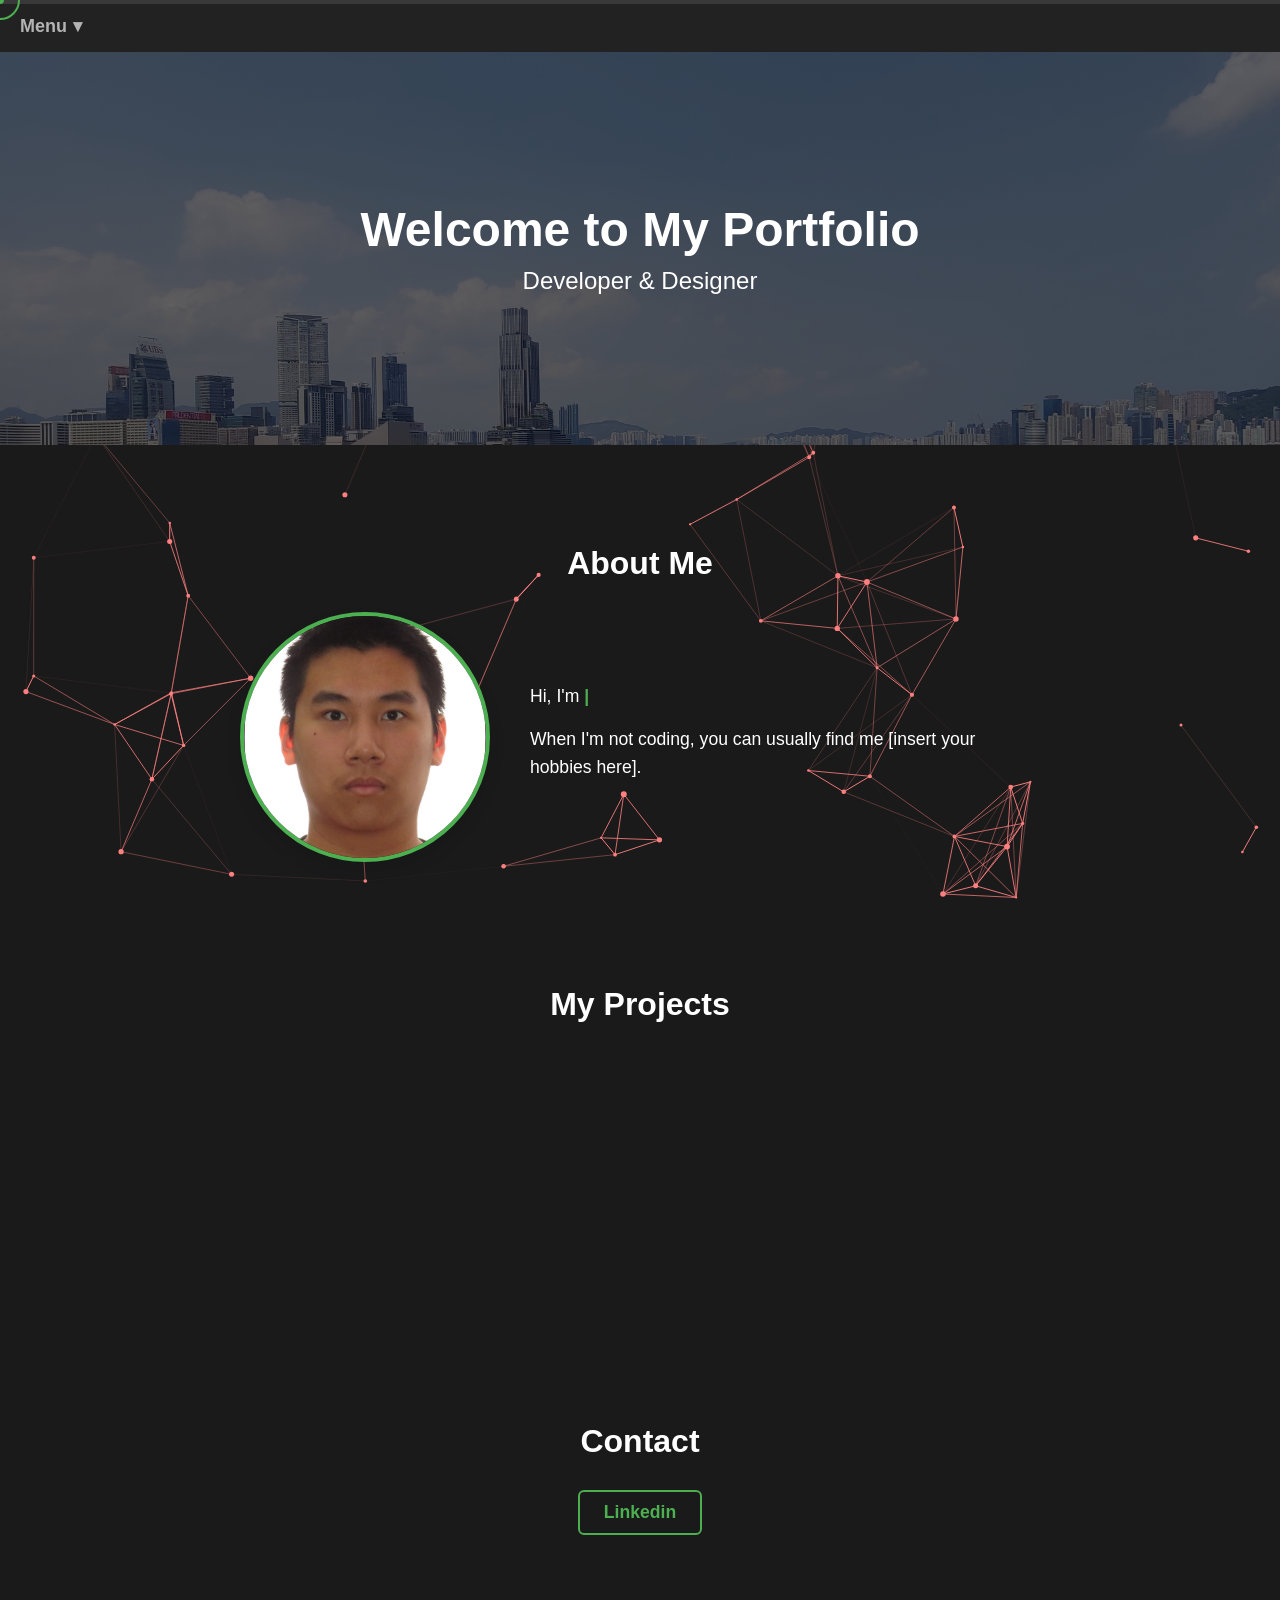
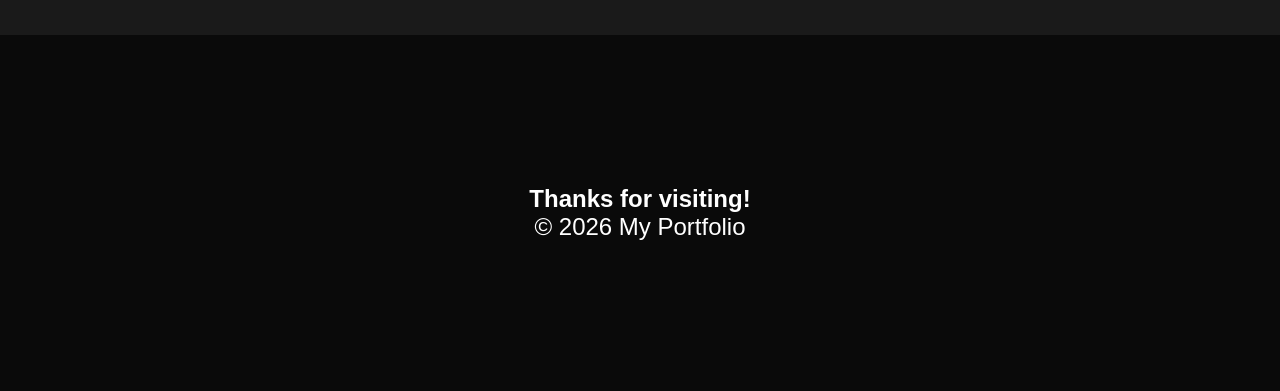
<file: index.html>
<!DOCTYPE html>
<html lang="en">
<head>
    <meta charset="UTF-8">
    <!-- This meta tag is the secret to making it responsive on mobile phones -->
    <meta name="viewport" content="width=device-width, initial-scale=1.0">
    <title>My Fancy Portfolio</title>
    <link rel="stylesheet" href="static/style.css">
</head>
<body>
    <div class="progress-container">
        <div class="progress-bar" id="myBar"></div>
    </div>
    <!-- The canvas now sits directly inside the body -->
    <canvas id="particle-canvas"></canvas>

    <!-- Dropdown Navigation -->
    <nav class="navbar">
        <div class="dropdown">
            <button class="dropbtn">Menu <span class="arrow">▾</span></button>
            <div class="dropdown-content">
                <a href="#about">About Me</a>
                <a href="#projects">My Projects</a>
                <a href="#contact">Contact</a>
            </div>
        </div>
    </nav>

    <!-- Header with Background -->
    <!-- We use inline styles here so Flask can easily find your image -->
    <header class="hero" style="background-image: url(static/background.jpg);">
        <div class="hero-content">
            <h1>Welcome to My Portfolio</h1>
            <p>Developer & Designer</p>
        </div>
    </header>

    <!-- Page Content -->
    <main class="container">
        <section id="about" class="section slide-hidden">
            <h2>About Me</h2>
            
            <div class="about-content">
                <!-- The Profile Photo -->
                <div class="profile-photo-container">
                    <img src="static/temp.jpg" alt="A photo of me" class="profile-photo">
                </div>
                
                <!-- The Biography Text -->
                <div class="about-text">
                    <p>Hi, <span id="typewriter-text"></span><span class="blinking-cursor">|</span></p>
                    <p>When I'm not coding, you can usually find me [insert your hobbies here].</p>
                </div>
            </div>
        </section>

        <section id="projects" class="section">
            <h2>My Projects</h2>
            <div class="project-grid">
                <!-- Card 1 -->
                <div class="card slide-hidden">
                    <div class="card-inner">
                        <div class="card-front">
                            <h3>Robot Navigation</h3>
                        </div>
                        <div class="card-back">
                            <p>C++ with that randomly generates obstacles that move and a robot that navigates them.</p>
                            <a href="https://github.com/EasternWinter/Pathing-Simulation">View Code</a>
                        </div>
                    </div>
                </div>

                <!-- Card 2 -->
                <div class="card slide-hidden">
                    <div class="card-inner">
                        <div class="card-front">
                            <h3>Placeholder</h3>
                        </div>
                        <div class="card-back">
                            <p>placeholder.</p>
                            <a href="#">View Code</a>
                        </div>
                    </div>
                </div>

                <!-- Card 3 -->
                <div class="card slide-hidden">
                    <div class="card-inner">
                        <div class="card-front">
                            <h3>Portfolio Setup</h3>
                        </div>
                        <div class="card-back">
                            <p>My personal portfolio built with Flask and CSS Flexbox.</p>
                            <a href="#">View Code</a>
                        </div>
                    </div>
                </div>
            </div>
        </section>

        <section id="contact" class="section">
            <h2>Contact</h2>
            <a href="https://www.linkedin.com/in/nathan-y-026300262/" id="helloBtn">Linkedin</a>
        </section>
    </main>

    <!-- Footer with Background -->
    <footer class="hero" style="background-image: url(static/background.jpg);">
        <div class="hero-content">
            <h2>Thanks for visiting!</h2>
            <p>© 2026 My Portfolio</p>
        </div>
    </footer>

    <script src="static/script.js"></script>
    <!-- Custom Cursor Elements -->
    <div class="cursor-dot"></div>
    <div class="cursor-outline"></div>
</body>
</html>
</file>
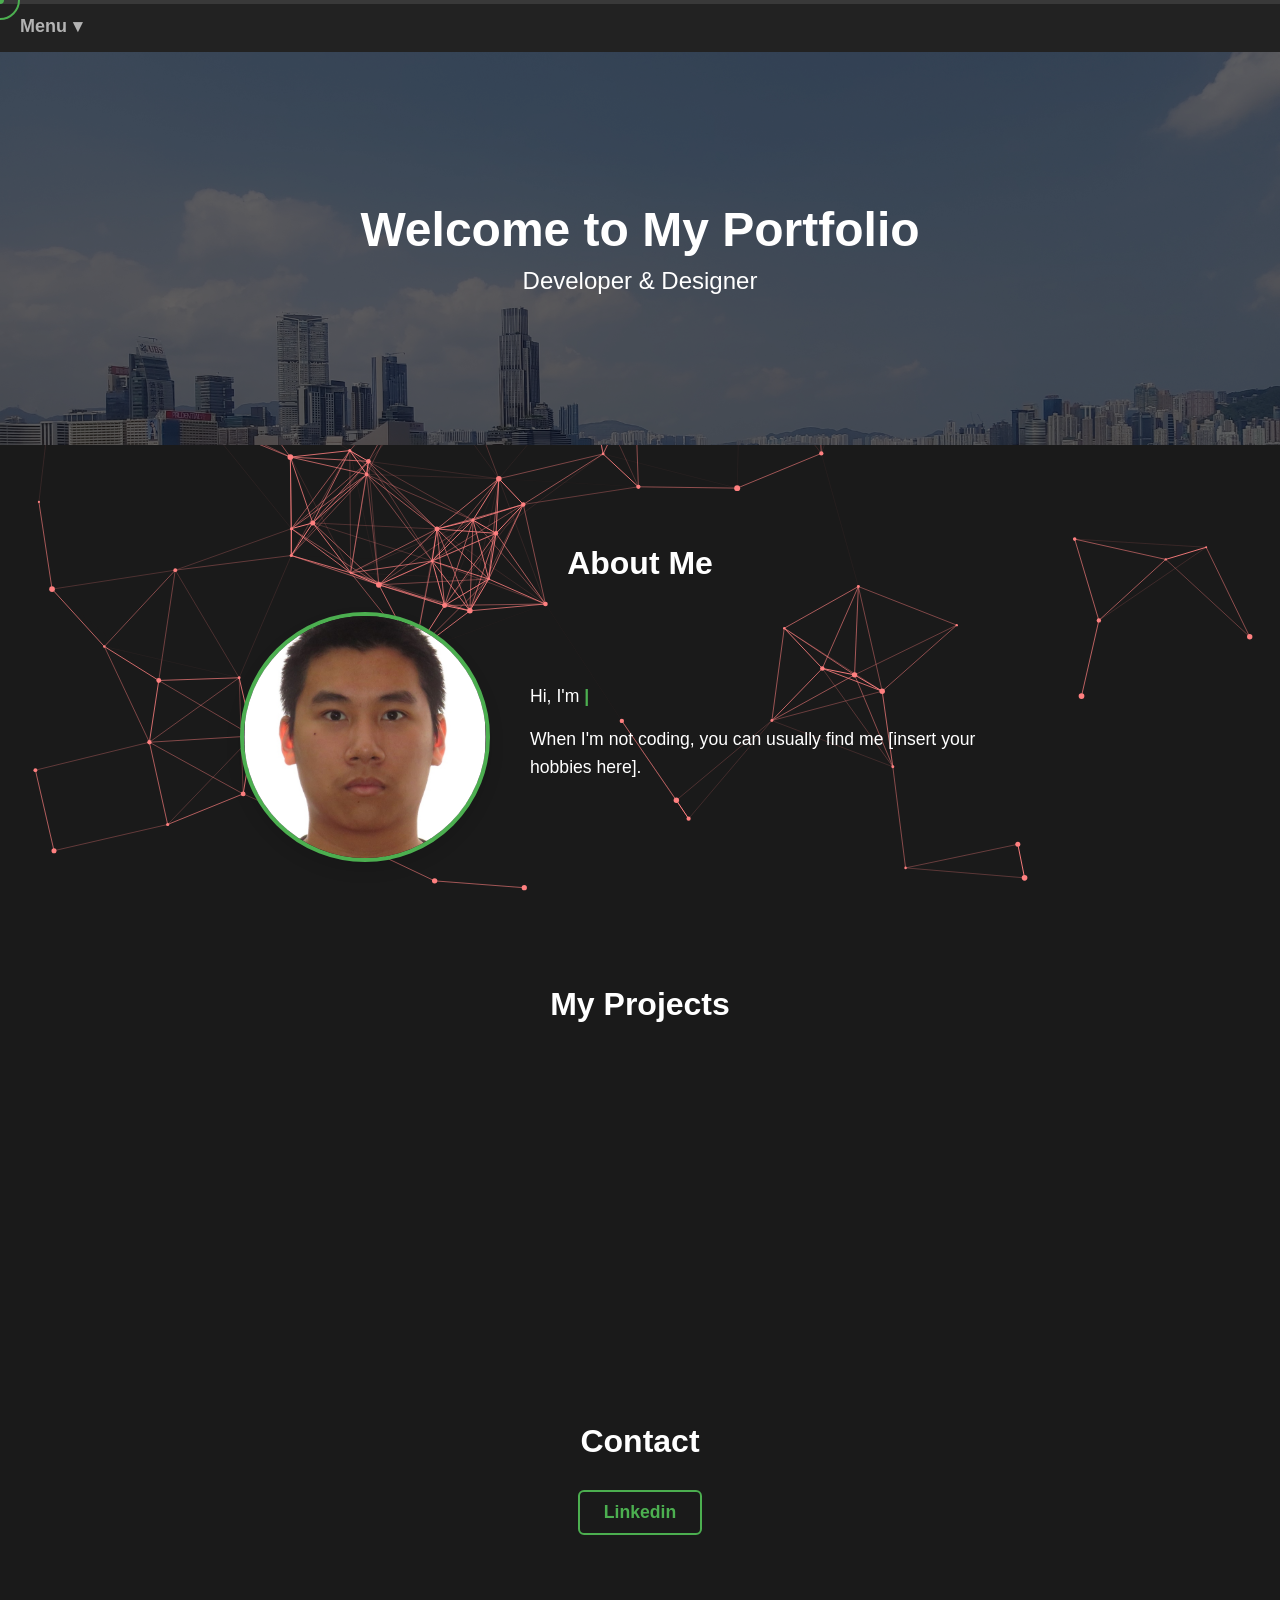
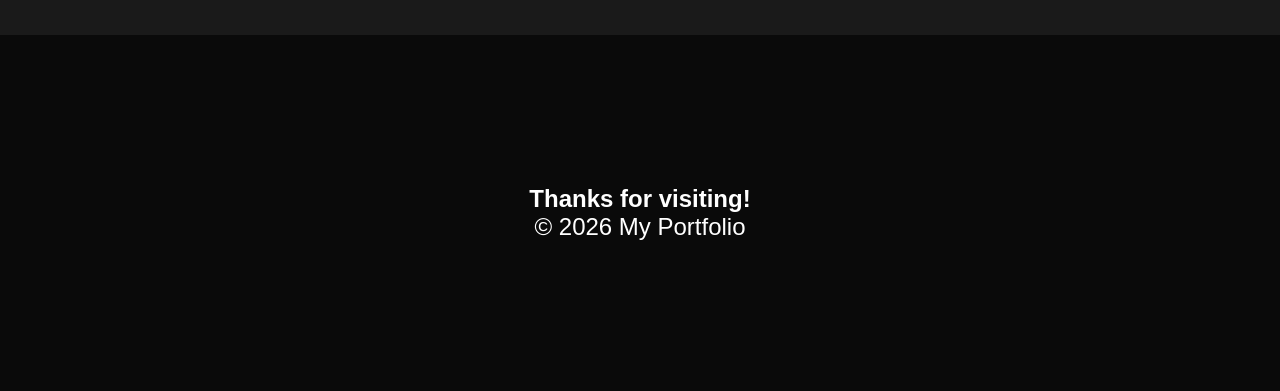
<file: templates/index.html>
<!DOCTYPE html>
<html lang="en">
<head>
    <meta charset="UTF-8">
    <!-- This meta tag is the secret to making it responsive on mobile phones -->
    <meta name="viewport" content="width=device-width, initial-scale=1.0">
    <title>My Fancy Portfolio</title>
    <link rel="stylesheet" href="../static/style.css">
</head>
<body>
    <div class="progress-container">
        <div class="progress-bar" id="myBar"></div>
    </div>
    <!-- The canvas now sits directly inside the body -->
    <canvas id="particle-canvas"></canvas>

    <!-- Dropdown Navigation -->
    <nav class="navbar">
        <div class="dropdown">
            <button class="dropbtn">Menu <span class="arrow">▾</span></button>
            <div class="dropdown-content">
                <a href="#about">About Me</a>
                <a href="#projects">My Projects</a>
                <a href="#contact">Contact</a>
            </div>
        </div>
    </nav>

    <!-- Header with Background -->
    <!-- We use inline styles here so Flask can easily find your image -->
    <header class="hero" style="background-image: url(../static/background.jpg);">
        <div class="hero-content">
            <h1>Welcome to My Portfolio</h1>
            <p>Developer & Designer</p>
        </div>
    </header>

    <!-- Page Content -->
    <main class="container">
        <section id="about" class="section slide-hidden">
            <h2>About Me</h2>
            
            <div class="about-content">
                <!-- The Profile Photo -->
                <div class="profile-photo-container">
                    <img src="../static/temp.jpg" alt="A photo of me" class="profile-photo">
                </div>
                
                <!-- The Biography Text -->
                <div class="about-text">
                    <p>Hi, <span id="typewriter-text"></span><span class="blinking-cursor">|</span></p>
                    <p>When I'm not coding, you can usually find me [insert your hobbies here].</p>
                </div>
            </div>
        </section>

        <section id="projects" class="section">
            <h2>My Projects</h2>
            <div class="project-grid">
                <!-- Card 1 -->
                <div class="card slide-hidden">
                    <div class="card-inner">
                        <div class="card-front">
                            <h3>Robot Navigation</h3>
                        </div>
                        <div class="card-back">
                            <p>C++ with that randomly generates obstacles that move and a robot that navigates them.</p>
                            <a href="https://github.com/EasternWinter/Pathing-Simulation">View Code</a>
                        </div>
                    </div>
                </div>

                <!-- Card 2 -->
                <div class="card slide-hidden">
                    <div class="card-inner">
                        <div class="card-front">
                            <h3>To-Do List</h3>
                        </div>
                        <div class="card-back">
                            <p>A JavaScript task manager built with local storage.</p>
                            <a href="#">View Code</a>
                        </div>
                    </div>
                </div>

                <!-- Card 3 -->
                <div class="card slide-hidden">
                    <div class="card-inner">
                        <div class="card-front">
                            <h3>Portfolio Setup</h3>
                        </div>
                        <div class="card-back">
                            <p>My personal portfolio built with Flask and CSS Flexbox.</p>
                            <a href="#">View Code</a>
                        </div>
                    </div>
                </div>
            </div>
        </section>

        <section id="contact" class="section">
            <h2>Contact</h2>
            <a href="https://www.linkedin.com/in/nathan-y-026300262/" id="helloBtn">Linkedin</a>
        </section>
    </main>

    <!-- Footer with Background -->
    <footer class="hero" style="background-image: url(../static/background.jpg);">
        <div class="hero-content">
            <h2>Thanks for visiting!</h2>
            <p>© 2026 My Portfolio</p>
        </div>
    </footer>

    <script src="../static/script.js"></script>
    <!-- Custom Cursor Elements -->
    <div class="cursor-dot"></div>
    <div class="cursor-outline"></div>
</body>
</html>
</file>
<file: static/style.css>
/* --- Base Styles --- */
* {
    margin: 0;
    padding: 0;
    box-sizing: border-box; /* Makes width/height calculations predictable */
}

html {
    scroll-behavior: smooth; /* Makes clicking dropdown links scroll smoothly */
}

body {
    font-family: 'Segoe UI', Tahoma, Geneva, Verdana, sans-serif;
    /* Change this from #f8f9fa to a dark color so it blends with the particles */
    background-color: #1a1a1a; 
    color: #ffffff; /* Make default text white */
}

#particle-canvas {
    position: fixed; /* This stops it from sliding when you scroll */
    top: 0;
    left: 0;
    width: 100vw; /* 100% of the viewport width */
    height: 100vh; /* 100% of the viewport height */
    z-index: -1; /* Pushes it behind all your text and sections */
}

/* --- Scroll Animations --- */

/* --- Scroll Progress Bar --- */
.progress-container {
    position: fixed;
    top: 0;
    left: 0;
    width: 100%;
    height: 4px;
    background: rgba(255, 255, 255, 0.1); /* Faint background line */
    z-index: 1000; /* Keeps it above everything, even the navbar */
}

.progress-bar {
    height: 4px;
    background: #4CAF50; /* Your green accent color */
    width: 0%; /* Starts at 0, JS will change this */
    border-radius: 0 2px 2px 0;
}

/* --- Typewriter Cursor Animation --- */
.blinking-cursor {
    font-weight: bold;
    color: #4CAF50;
    animation: blink 1s step-end infinite;
}

/* Makes the cursor flash on and off */
@keyframes blink {
    from, to { opacity: 1; }
    50% { opacity: 0; }
}

/* The starting state before you scroll to it */
.slide-hidden {
    opacity: 0;
    transform: translateY(50px); /* Pushes it down 50 pixels */
    transition: opacity 0.8s ease-out, transform 0.8s ease-out;
}

/* The finishing state when it appears on screen */
.slide-show {
    opacity: 1;
    transform: translateY(0); /* Brings it back to its original spot */
}

/* Optional: Stagger the project cards so they slide in one after another */
.card:nth-child(1) { transition-delay: 0.1s; }
.card:nth-child(2) { transition-delay: 0.3s; }
.card:nth-child(3) { transition-delay: 0.5s; }

/* --- About Me Section Layout --- */
.about-content {
    display: flex;
    flex-wrap: wrap; /* Allows stacking on small screens */
    align-items: center; /* Vertically centers the text with the photo */
    justify-content: center; /* Centers the whole block horizontally */
    gap: 40px; /* Space between photo and text */
    max-width: 800px;
    margin: 0 auto; /* Centers the content block within the section */
}

/* --- Profile Photo Styling --- */
.profile-photo-container {
    flex-shrink: 0; /* Prevents the photo from squishing */
}

.profile-photo {
    width: 250px;
    height: 250px;
    object-fit: cover; /* Ensures your image fills the circle without stretching */
    border-radius: 50%; /* Makes it a perfect circle */
    border: 4px solid #4CAF50; /* Adds a nice colored ring around it */
    box-shadow: 0 8px 16px rgba(0,0,0,0.1);
    transition: transform 0.3s ease; /* Prepares it for a hover effect */
}

/* Optional: Slight zoom when hovered */
.profile-photo:hover {
    transform: scale(1.05); 
}

/* --- Biography Text Styling --- */
.about-text {
    flex: 1; /* Takes up the remaining space */
    min-width: 300px; /* Ensures text doesn't get too narrow before stacking */
    text-align: left; /* Aligns text cleanly next to the photo */
    font-size: 1.1rem;
    line-height: 1.6;
}

.about-text p {
    margin-bottom: 15px;
}

/* --- Navigation & Hover Dropdown --- */
.navbar {
    background-color: #222;
    position: sticky;
    top: 0; /* Keeps nav at the top when scrolling */
    z-index: 100;
}

.dropdown {
    position: relative;
    display: inline-block;
    padding: 15px 20px;
}

.dropbtn {
    background-color: transparent;
    color: #b3b3b3; /* Start with a slightly dimmed white */
    font-size: 18px;
    border: none;
    cursor: pointer;
    font-weight: bold;
    display: flex; /* Keeps the word and arrow perfectly aligned */
    align-items: center;
    gap: 6px;
    transition: color 0.3s ease, text-shadow 0.3s ease; /* Smooth transition for brightness */
}

/* Make the arrow behave as a block so it can spin */
.arrow {
    display: inline-block;
    transition: transform 0.4s ease; /* Smooth 0.4 second spin */
}

/* --- The Hover Effects --- */

/* Brighten the word "Menu" and add a slight glow */
.dropdown:hover .dropbtn {
    color: #ffffff;
    text-shadow: 0 0 8px rgba(255, 255, 255, 0.8);
}

/* Spin the arrow 180 degrees to face up */
.dropdown:hover .arrow {
    transform: rotate(180deg);
}

.dropdown-content {
    display: none; /* Hidden by default */
    position: absolute;
    top: 100%;
    left: 0;
    background-color: #fff;
    min-width: 200px;
    box-shadow: 0px 8px 16px rgba(0,0,0,0.2);
    border-radius: 4px;
    overflow: hidden;
}

.dropdown-content a {
    color: #333;
    padding: 12px 16px;
    text-decoration: none;
    display: block;
    transition: background-color 0.2s;
}

.dropdown-content a:hover {
    background-color: #f1f1f1;
}

/* The magic hover rule */
.dropdown:hover .dropdown-content {
    display: block; 
}

/* --- Header & Footer (Hero Sections) --- */
.hero {
    /* The background image is set in the HTML via Flask */
    background-size: cover;
    background-position: center;
    background-attachment: fixed; /* Creates a cool parallax scrolling effect */
    color: white;
    text-align: center;
    padding: 150px 20px;
    position: relative;
}

/* Adds a dark tint so text is readable over your picture */
.hero::before {
    content: "";
    position: absolute;
    top: 0; left: 0; right: 0; bottom: 0;
    background-color: rgba(0, 0, 0, 0.6);
}

.hero-content {
    position: relative; /* Keeps text above the dark tint */
    z-index: 1;
}

.hero-content h1 { font-size: 3rem; margin-bottom: 10px; }
.hero-content p { font-size: 1.5rem; }

/* --- Main Layout --- */
.container {
    max-width: 1000px;
    margin: 0 auto;
    padding: 40px 20px;
}

.section {
    padding: 60px 0;
    text-align: center;
}

.section h2 { margin-bottom: 30px; font-size: 2rem; color: #ffffff; }

/* --- Contact Button --- */
#helloBtn {
    display: inline-block;
    color: #4CAF50;
    text-decoration: none;
    font-size: 1.1rem;
    font-weight: bold;
    border: 2px solid #4CAF50;
    padding: 10px 24px;
    border-radius: 6px;
    background-color: transparent;
    transition: background-color 0.3s ease, color 0.3s ease, transform 0.2s ease;
}

#helloBtn:hover {
    background-color: #4CAF50;
    color: #222;
    transform: translateY(-2px);
}

/* --- Responsive Grid for Projects --- */
.project-grid {
    display: grid;
    /* This automatically adjusts columns based on screen width! */
    grid-template-columns: repeat(auto-fit, minmax(250px, 1fr));
    gap: 20px;
}

/* --- Card Flip Animation --- */
.card {
    background-color: transparent;
    height: 250px; /* Cards need a set height for the flip to look right */
    perspective: 1000px; /* This gives the flip its 3D depth */
}

/* This is the container that actually spins */
.card-inner {
    position: relative;
    width: 100%;
    height: 100%;
    transition: transform 0.6s; /* Controls how fast it flips */
    transform-style: preserve-3d; /* Tells the browser this is a 3D object */
}

/* Trigger the flip on hover */
.card:hover .card-inner {
    transform: rotateY(180deg);
}

/* Shared styles for both sides */
.card-front, .card-back {
    position: absolute; /* Places them right on top of each other */
    width: 100%;
    height: 100%;
    backface-visibility: hidden; /* Hides the back of the element when it faces away */
    border-radius: 8px;
    box-shadow: 0 4px 6px rgba(0,0,0,0.1);
    display: flex;
    flex-direction: column;
    justify-content: center;
    align-items: center;
    padding: 20px;
    text-align: center;
}

/* The Front Side */
.card-front {
    background-color: white;
    color: #333;
    border: 1px solid #ddd;
}

/* The Back Side */
.card-back {
    background-color: #7b7b7b; /* Dark background for the back */
    color: white;
    transform: rotateY(180deg); /* Starts already flipped 180 degrees so it's facing away */
}

.card-back a {
    color: #4CAF50; /* A nice green link color */
    margin-top: 15px;
    text-decoration: none;
    font-weight: bold;
    border: 2px solid #4CAF50;
    padding: 5px 15px;
    border-radius: 4px;
    transition: background-color 0.3s, color 0.3s;
}

.card-back a:hover {
    background-color: #4CAF50;
    color: #222;
}

/* --- Custom Cursor --- */

/* 1. The key step: Hide the default cursor everywhere */
html, body, a, button, .card, #helloBtn {
    cursor: none !important;
}

/* Shared base styles */
.cursor-dot, .cursor-outline {
    position: fixed;
    top: 0;
    left: 0;
    border-radius: 50%;
    pointer-events: none;
    z-index: 10000;
    /* Center the divs perfectly over the X/Y coordinates */
    transform: translate(-50%, -50%); 
}

/* The Inner Dot */
.cursor-dot {
    width: 8px;
    height: 8px;
    background-color: #4CAF50;
}

/* The Outer Ring */
.cursor-outline {
    width: 40px;
    height: 40px;
    border: 2px solid #4CAF50;
    /* Smooth animations for hovering and moving */
    transition: transform 0.2s ease-out, background-color 0.3s ease, width 0.3s ease, height 0.3s ease; 
}

/* Hover State */
.cursor-outline.cursor-link-hover {
    /* We use !important to make sure it scales up when hovered */
    transform: translate(-50%, -50%) scale(1.5) !important; 
    background-color: rgba(76, 175, 80, 0.1);
    border-color: rgba(76, 175, 80, 0.5);
}

/* --- Mobile Responsiveness --- */
@media (max-width: 768px) {
    /* When screen is smaller than 768px (tablets/phones), apply these rules */
    .hero { padding: 100px 20px; }
    .hero-content h1 { font-size: 2rem; }
    .hero-content p { font-size: 1.2rem; }
    .section { padding: 40px 0; }
}
</file>
